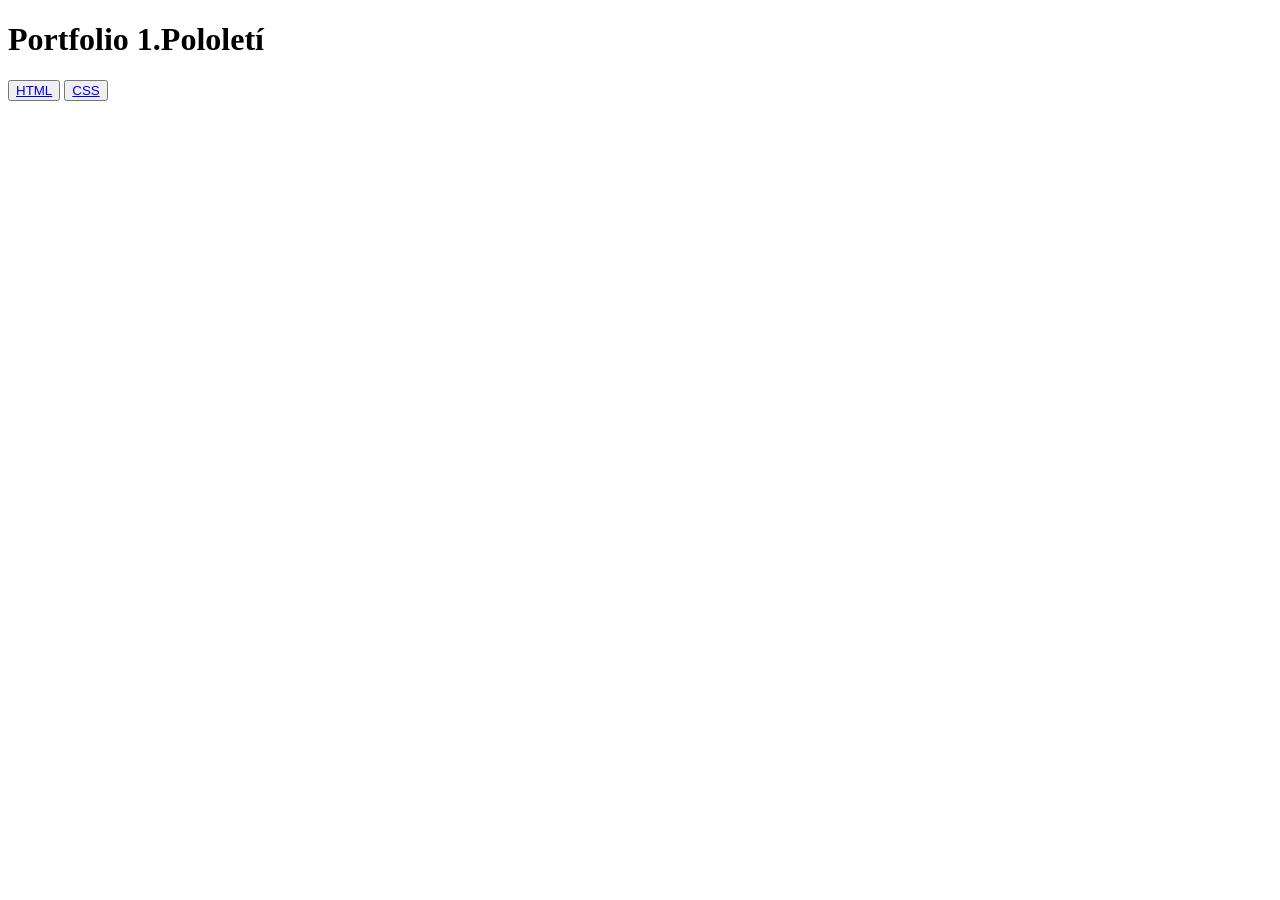
<file: index.html>
<!DOCTYPE html>
<html lang="en">
<head>
    <meta charset="UTF-8">
    <meta name="viewport" content="width=device-width, initial-scale=1.0">
    <title>Document</title>
</head>
<body>
    <h1>Portfolio 1.Pololetí</h1>
    <button><a href="./HTML/pátá lekce/index.html">HTML</a></button>
    <button><a href="./CSS/index.html">CSS</a></button>
</body>
</html>
</file>
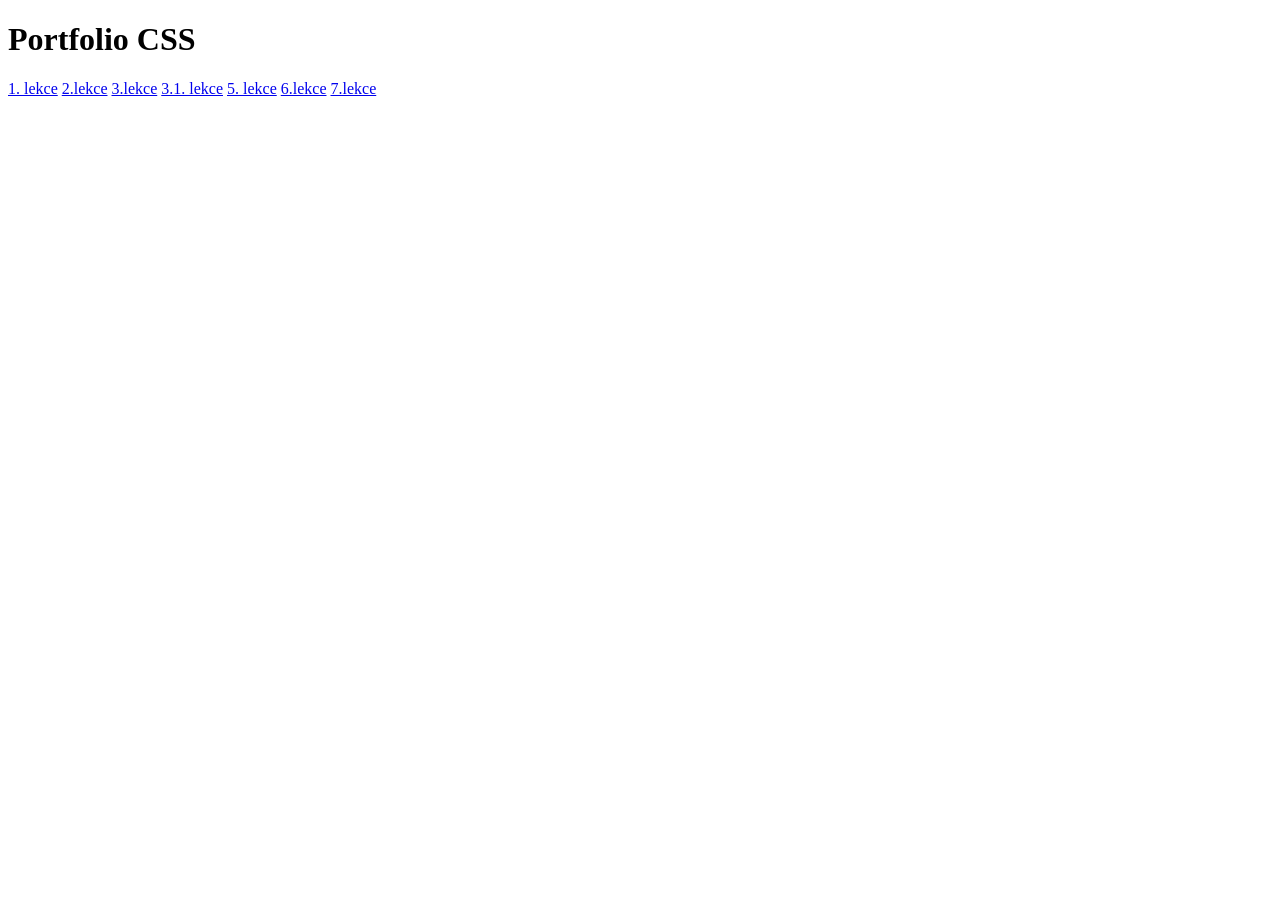
<file: CSS/index.html>
<!DOCTYPE html>
<html lang="en">
<head>
    <meta charset="UTF-8">
    <meta name="viewport" content="width=device-width, initial-scale=1.0">
    <title>Document</title>
</head>
<body>
    <h1>Portfolio CSS</h1>
   <a href="./1/index.html">1. lekce</a> 
   <a href="./2/index.html">2.lekce</a>
   <a href="./3/index.html">3.lekce</a>
   <a href="./3.1.7 základy css/3.1.7 základy css/index.html">3.1. lekce</a>
   <a href="./5/index.html">5. lekce</a>
   <a href="./6/index.html">6.lekce</a>
   <a href="./7/index.html">7.lekce</a>
</body>
</html>
</file>
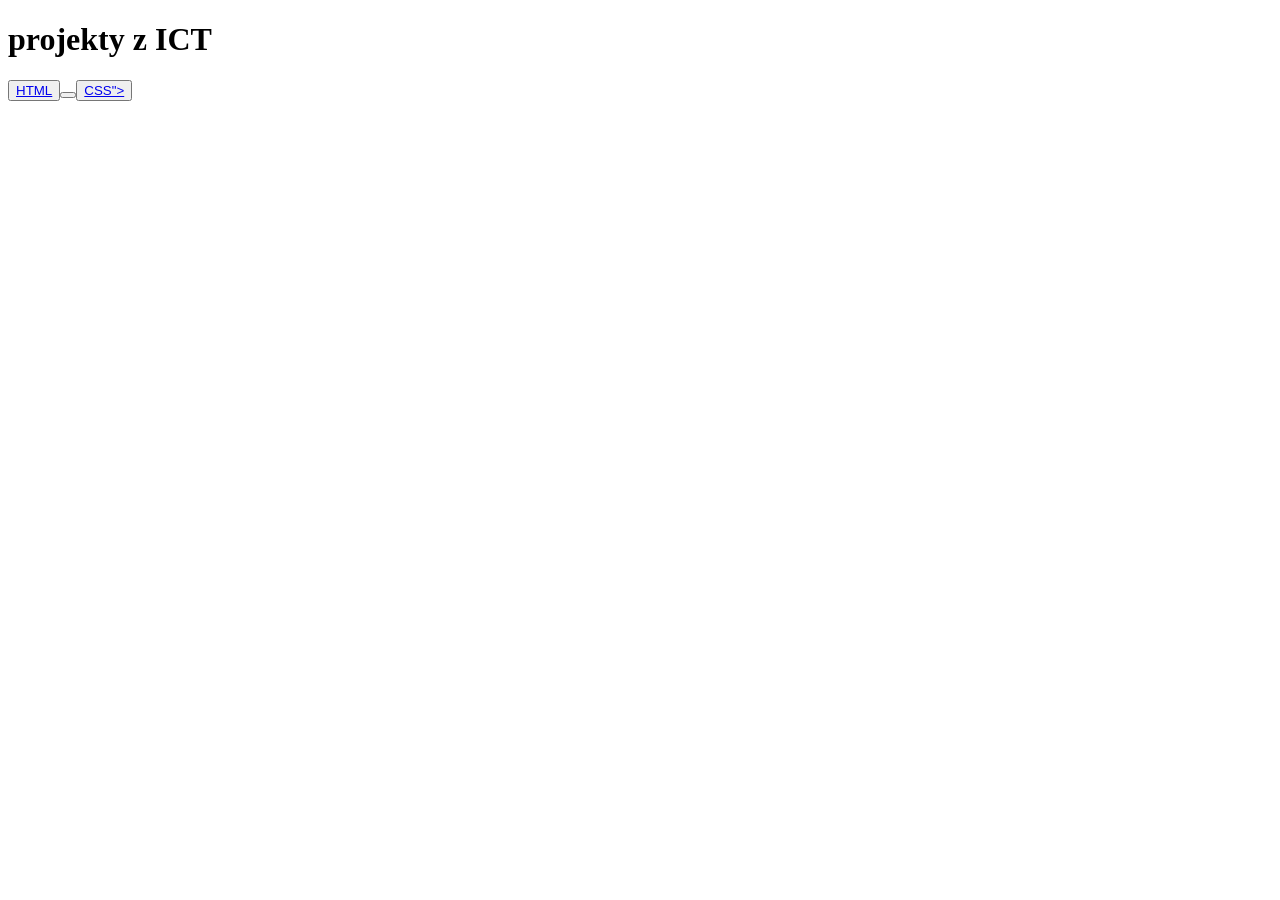
<file: HTML/index.html>
<!DOCTYPE html>
<html lang="en">
<head>
    <meta charset="UTF-8">
    <meta name="viewport" content="width=device-width, initial-scale=1.0">
    <title>Document</title>
</head>
<body>
    <h1>projekty z ICT</h1>
    <button><a href="./HTML/index.html">HTML</a><button>
    <button><a href="./CSS/index.html/">CSS"></a></button>
</body>
</html>
</file>
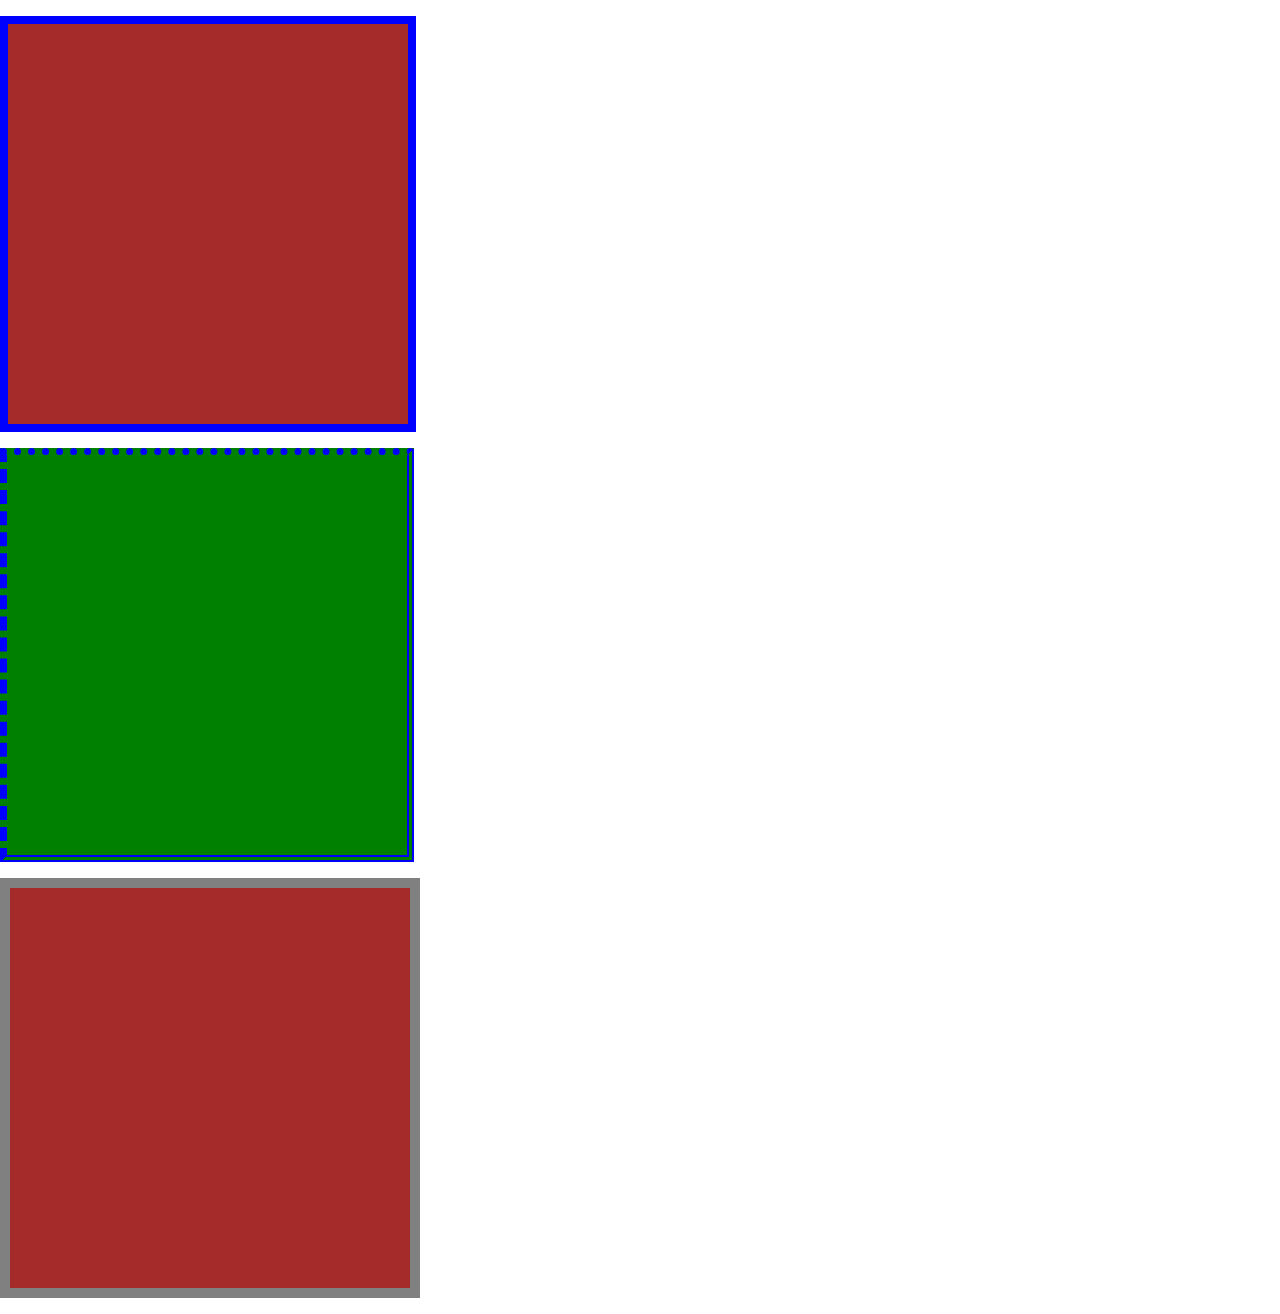
<file: CSS/2/index.html>
<!DOCTYPE html>
<html lang="en">
<head>
    <link rel="stylesheet" href="./style.css">
    <meta charset="UTF-8">
    <meta name="viewport" content="width=device-width, initial-scale=1.0">
    <title>Document</title>
</head>
<body>
    <section class="wrap"></section>
    <div class="panel"></div>
    <div class="weird"></div>
    <div class="card"></div>
</body>
</html>
</file>
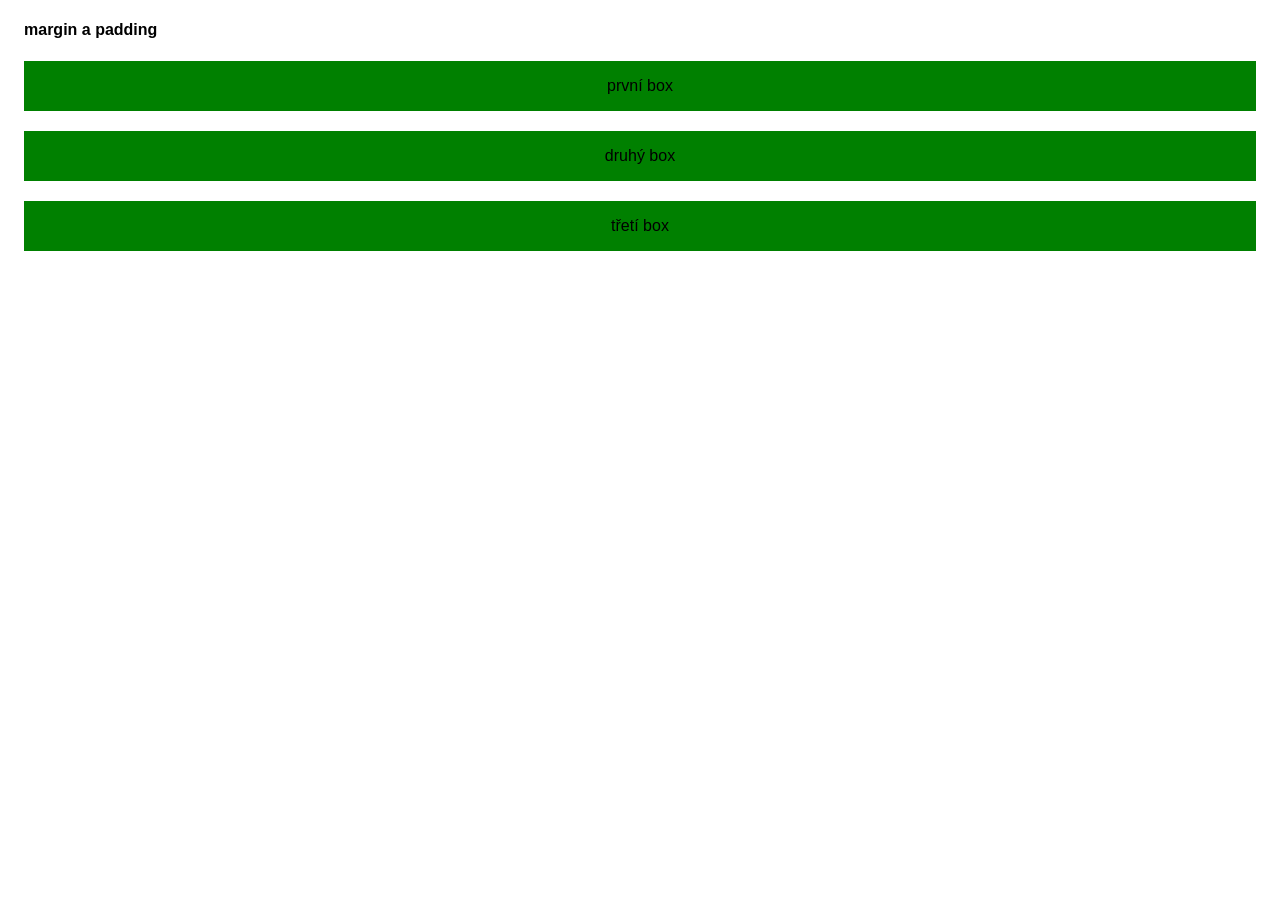
<file: CSS/3/index.html>
<!DOCTYPE html>
<html lang="en">
<head>
  <link rel="stylesheet" href="styles.css">
    <meta charset="UTF-8">
    <meta name="viewport" content="width=device-width, initial-scale=1.0">
    <title>Document</title>
</head>
<body>
<section class="wrap">
    <h4>margin a padding</h4>
    <div class="box">první box</div>
    <div class="box">druhý box</div>
    <div class="box">třetí box</div>
</section>    
</body>
</html>
</file>
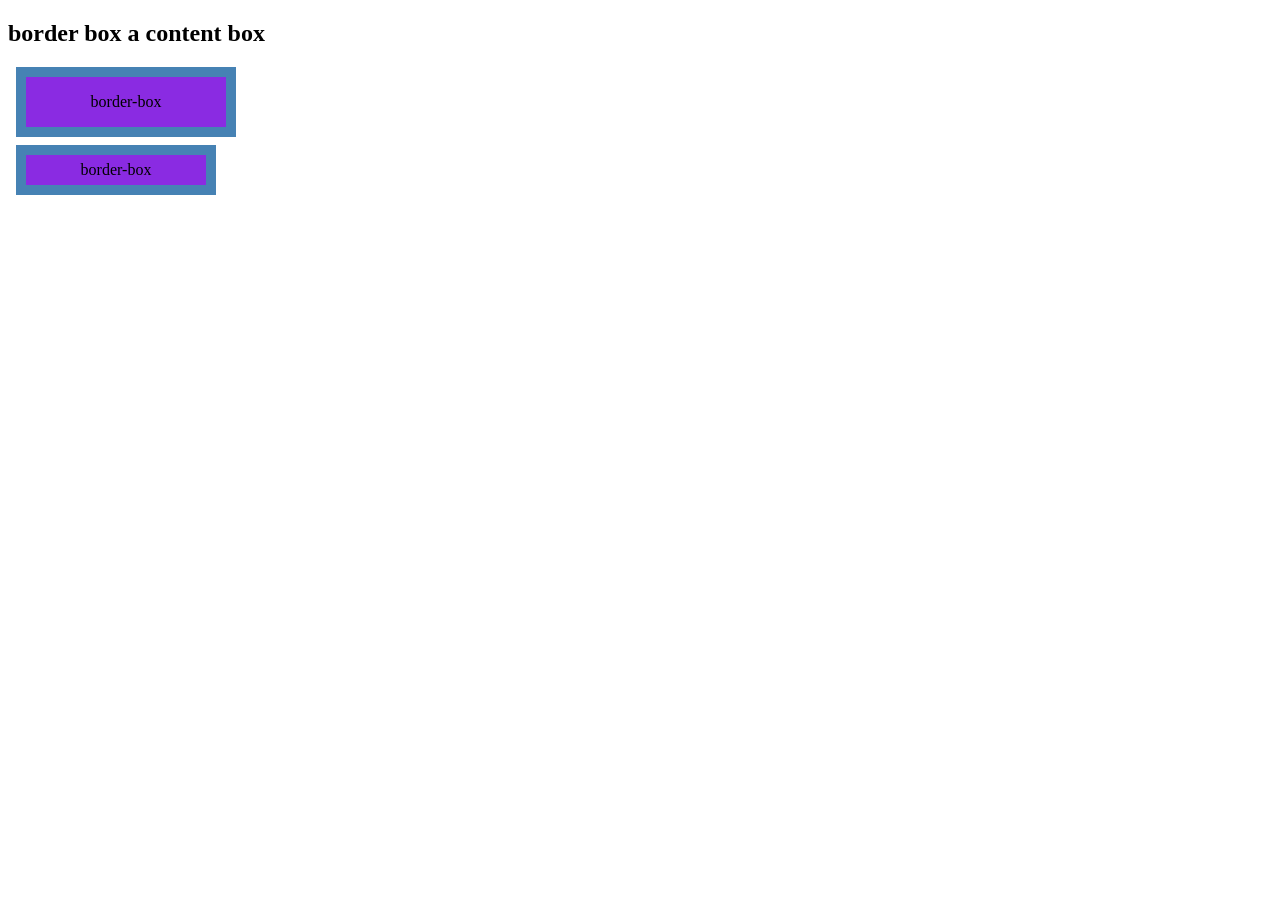
<file: CSS/5/index.html>
<!DOCTYPE html>
<html lang="en">
<head>
    <style>
        .content-box, .border-box{
            width: 200px;
            height: 50px;
            background-color: blueviolet;
            margin: 8px;
            padding: 0;
            border: 10px solid steelblue;
            display: grid;
            place-items: center;

        }
        .content-box{
            box-sizing: content-box;
        }
        .border-box{
            box-sizing: border-box;
        }
    </style>
    <meta charset="UTF-8">
    <meta name="viewport" content="width=, initial-scale=1.0">
    <title>Document</title>
</head>
<body>
    <section>
<h1>border box a content box</h1>
<div class="content-box">border-box</div>
<div class="border-box">border-box</div>
    </section>
</body>
</html>
</file>
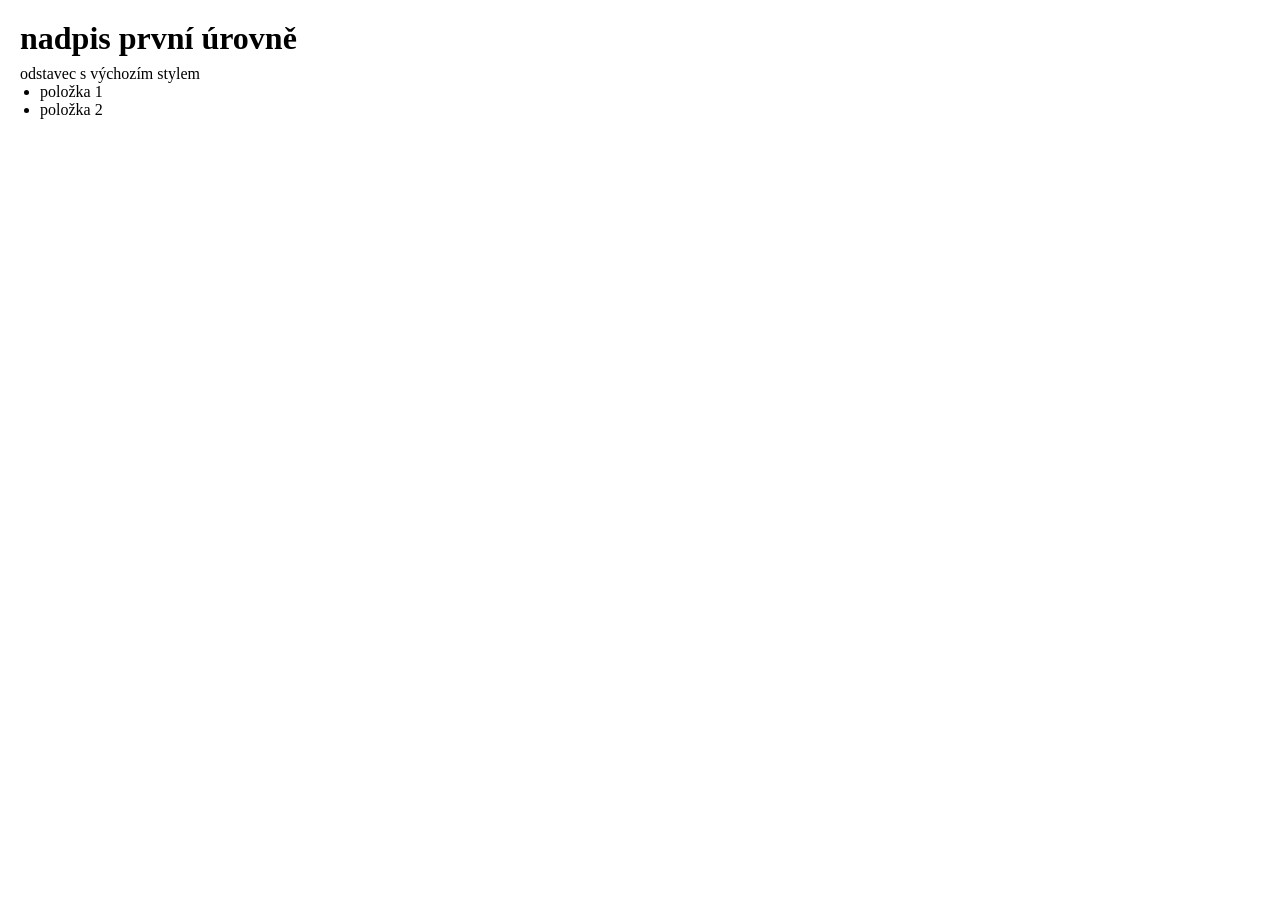
<file: CSS/6/index.html>
<!DOCTYPE html>
<html lang="en">
<head>
    <meta charset="UTF-8">
    <meta name="viewport" content="width=, initial-scale=1.0">
    <title>Document</title>
</head>
<style>
    *{
        margin: 0;
        padding: 0;
        box-sizing: border-box;
    }
    body {
        padding: 20px;
        font-family: 'Times New Roman', Times, serif;
    }
    h1{
        margin-bottom: 8px;
    }
    ul{
        margin-left: 20px;
    }
</style>
<body>
    <h1>nadpis první úrovně</h1>
    <p> odstavec s výchozím stylem</p>

    <ul>
        <li>položka 1</li>
        <li>položka 2</li>
    </ul>
</body>
</html>
</file>
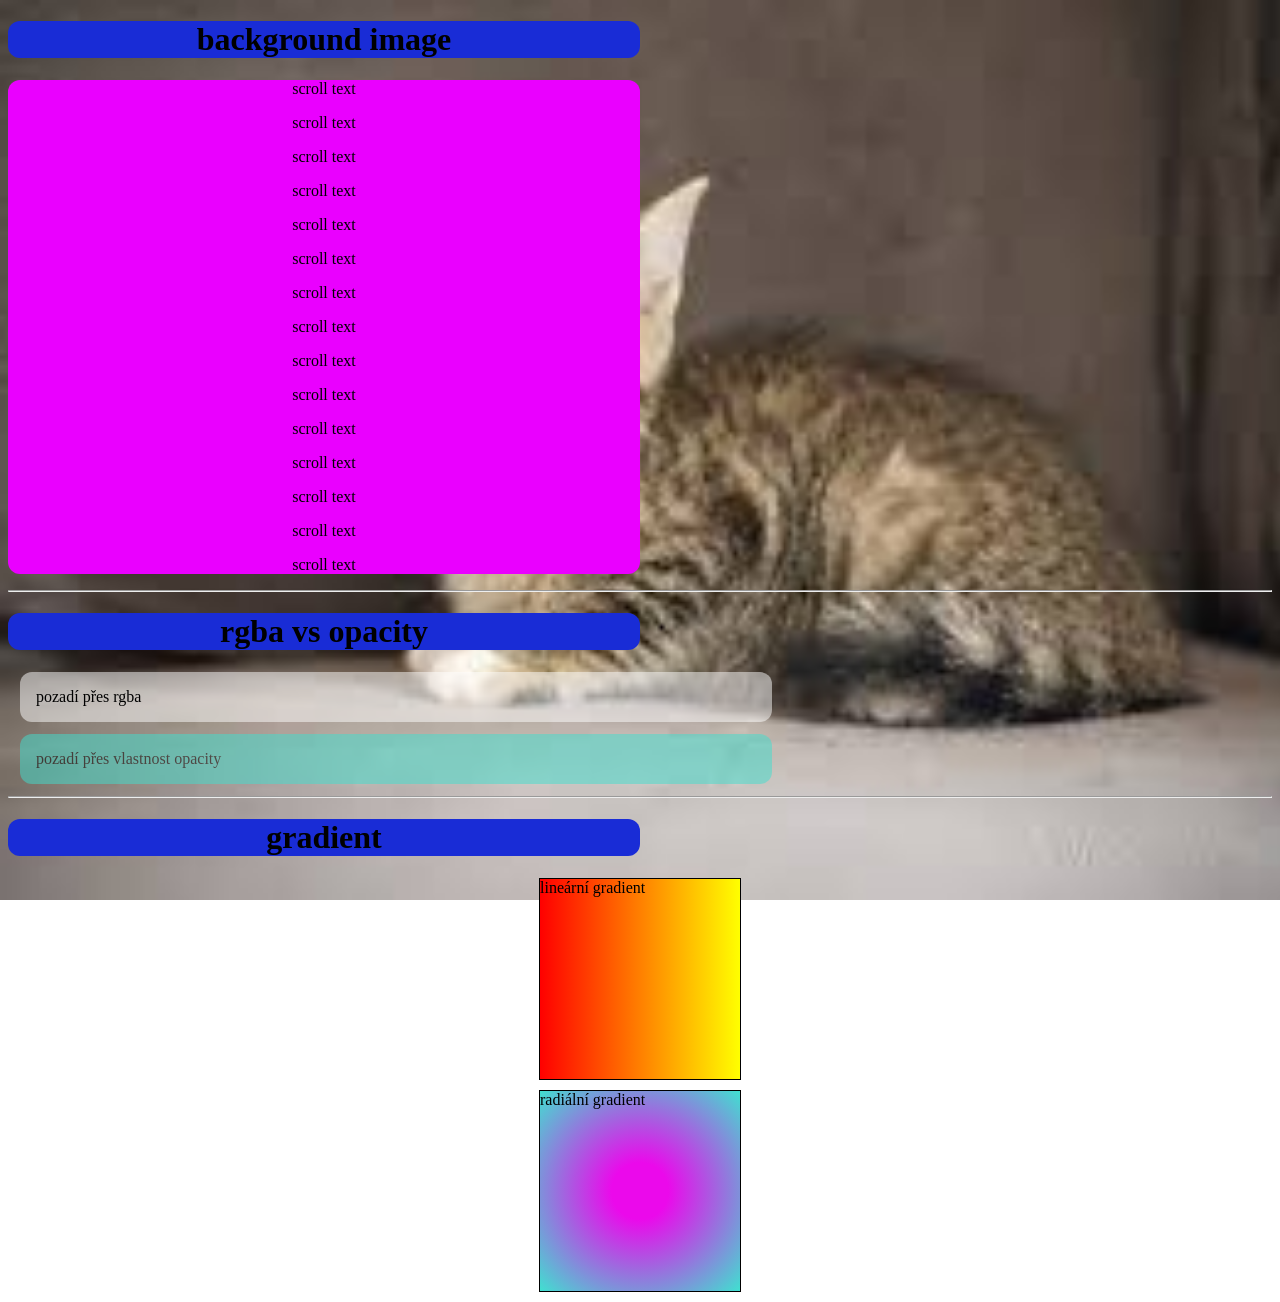
<file: CSS/8/index.html>
<!DOCTYPE html>
<html lang="en">
<head>
    <link rel="stylesheet" href="./styles.css">
    <meta charset="UTF-8">
    <meta name="viewport" content="width=device-width, initial-scale=1.0">
    <title>Document</title>
</head>
<body>
   <h1>background image</h1> 
   
   <div class="scroll-text">
    <p>scroll text</p>
    <p>scroll text</p>
    <p>scroll text</p>
    <p>scroll text</p>
    <p>scroll text</p>
    <p>scroll text</p>
    <p>scroll text</p>
    <p>scroll text</p>
    <p>scroll text</p>
    <p>scroll text</p>
    <p>scroll text</p>
    <p>scroll text</p>
    <p>scroll text</p>
    <p>scroll text</p>
    <p>scroll text</p>
    </div>
    <hr>
    <h1>rgba vs opacity</h1>
   <div class="alpha">pozadí přes rgba</div>
   <div class="opacity">pozadí přes vlastnost opacity</div>
   <hr>
  <h1>gradient</h1>
    <div class="g linear">lineární gradient</div>
    <div class="g radial">radiální gradient</div>
</body>
</html>
</file>
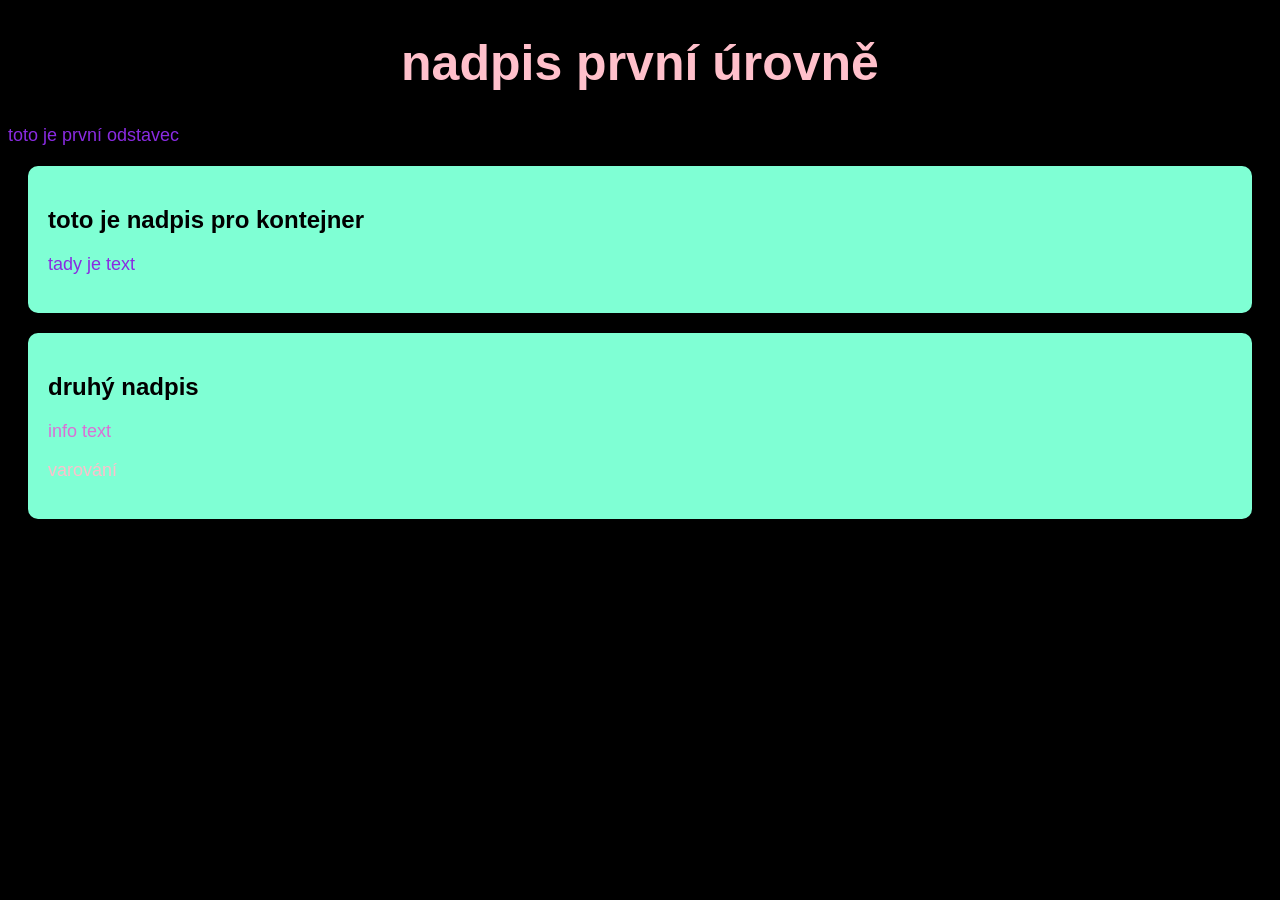
<file: CSS/CSS 1 LEKCE/index.html>
<!DOCTYPE html>
<html lang="en">
<head>
    <link rel="stylesheet" href="./style.css">
    <meta charset="UTF-8">
    <meta name="viewport" content="width=, initial-scale=1.0">
    <title>Document</title>
</head>
<body>
    <h1>nadpis první úrovně</h1>
    <p>toto je první odstavec</p>
    <div>
        <h2>toto je nadpis pro kontejner</h2>
        <p>tady je text</p>
    </div>
    <div>
        <h2>druhý nadpis</h2>
        <p class="info">info text</p>
        <p id="varování">varování</p>
    </div>
</body>
</html>
</file>
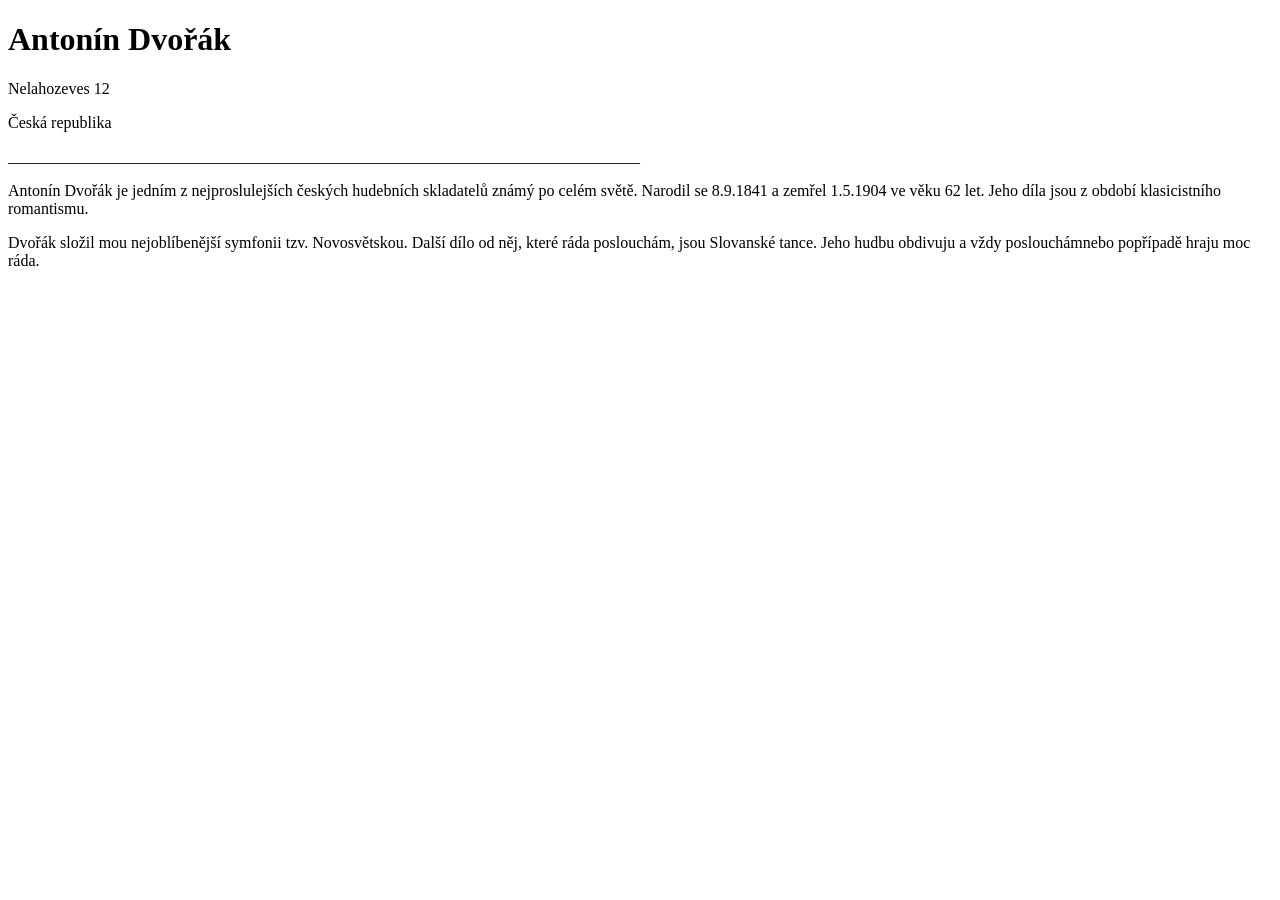
<file: HTML/druhá lekce/index.html>
<!DOCTYPE html>
<html lang="en">
<head>
    <meta charset="UTF-8">
    <meta name="viewport" content="width=device-width, initial-scale=1.0">
    <title>Document</title>
</head>
<body>
   <h1>Antonín Dvořák</h1> 
   <p>Nelahozeves 12</p>
   <p>Česká republika</p>
   <p>_______________________________________________________________________________</p>
   <p> Antonín Dvořák je jedním z nejproslulejších českých hudebních skladatelů známý po celém světě. Narodil se 8.9.1841 a zemřel 1.5.1904 ve věku 62 let. Jeho díla jsou z období klasicistního romantismu.</p>
   <p>Dvořák složil mou nejoblíbenější symfonii tzv. Novosvětskou. Další dílo od něj, které ráda poslouchám, jsou Slovanské tance. Jeho hudbu obdivuju a vždy poslouchámnebo popřípadě hraju moc ráda.</p>
</body><h2></h2>
</html>
</file>
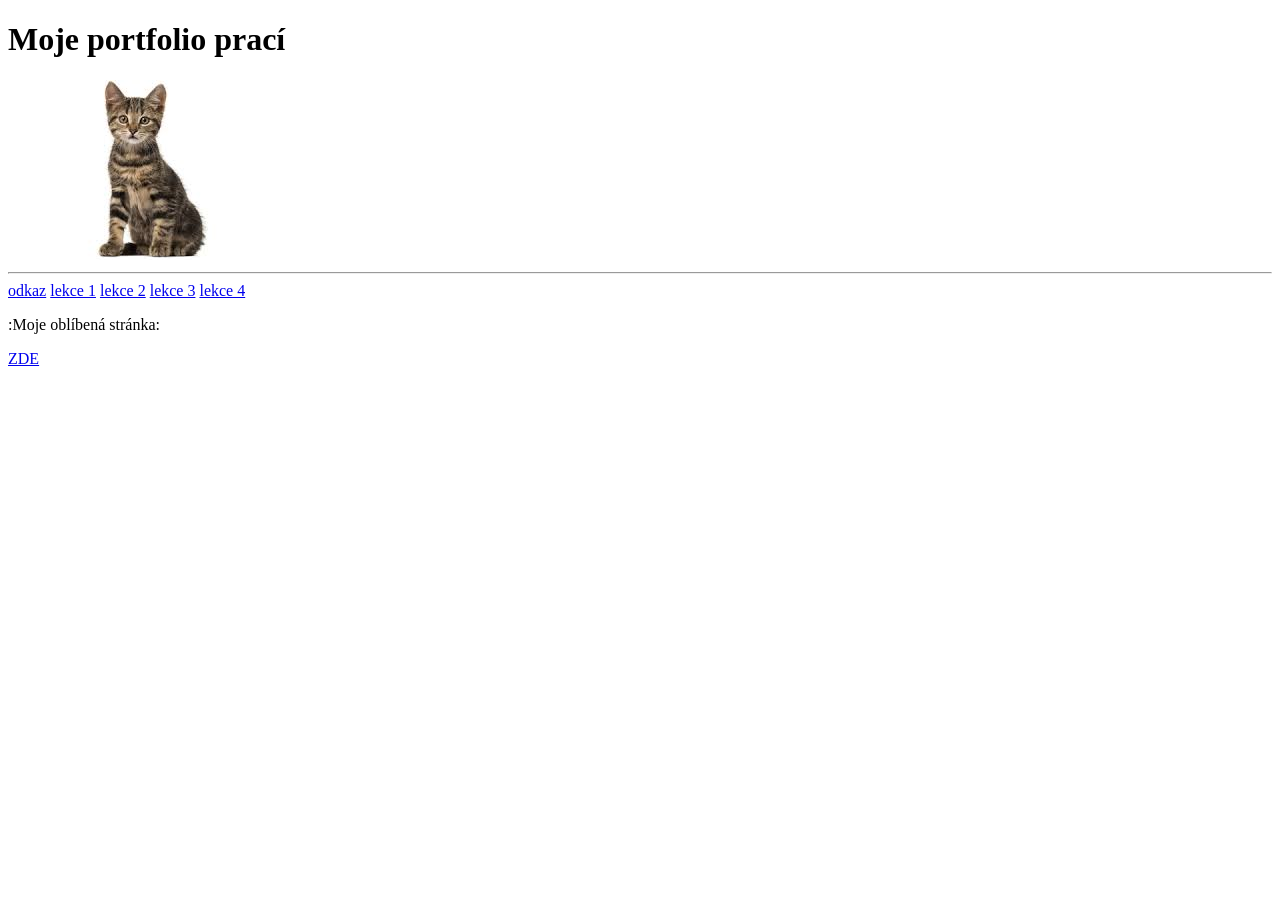
<file: HTML/pátá lekce/index.html>
<!DOCTYPE html>
<html lang="en">
<head>
    <meta charset="UTF-8">
    <meta name="viewport" content="width=device-width, initial-scale=1.0">
    <title>Document</title>
</head>
<body>
    <h1>Moje portfolio prací</h1>
    <img src="[data-uri]" alt="">
    <hr>
    <a href="https://www.google.com/">odkaz</a>
    <a href="./první lekce/Novy2.html">lekce 1</a>
    <a href="./druhá lekce/Novy3.html">lekce 2</a>
    <a href="./třetí lekce/dvořák.html">lekce 3</a>
    <a href="./čtvrtá lekce/recept.html">lekce 4</a>

<p>:Moje oblíbená stránka:</p> <a href="https://decko.ceskatelevize.cz/hry">ZDE</a>
</body>
</html>
</file>
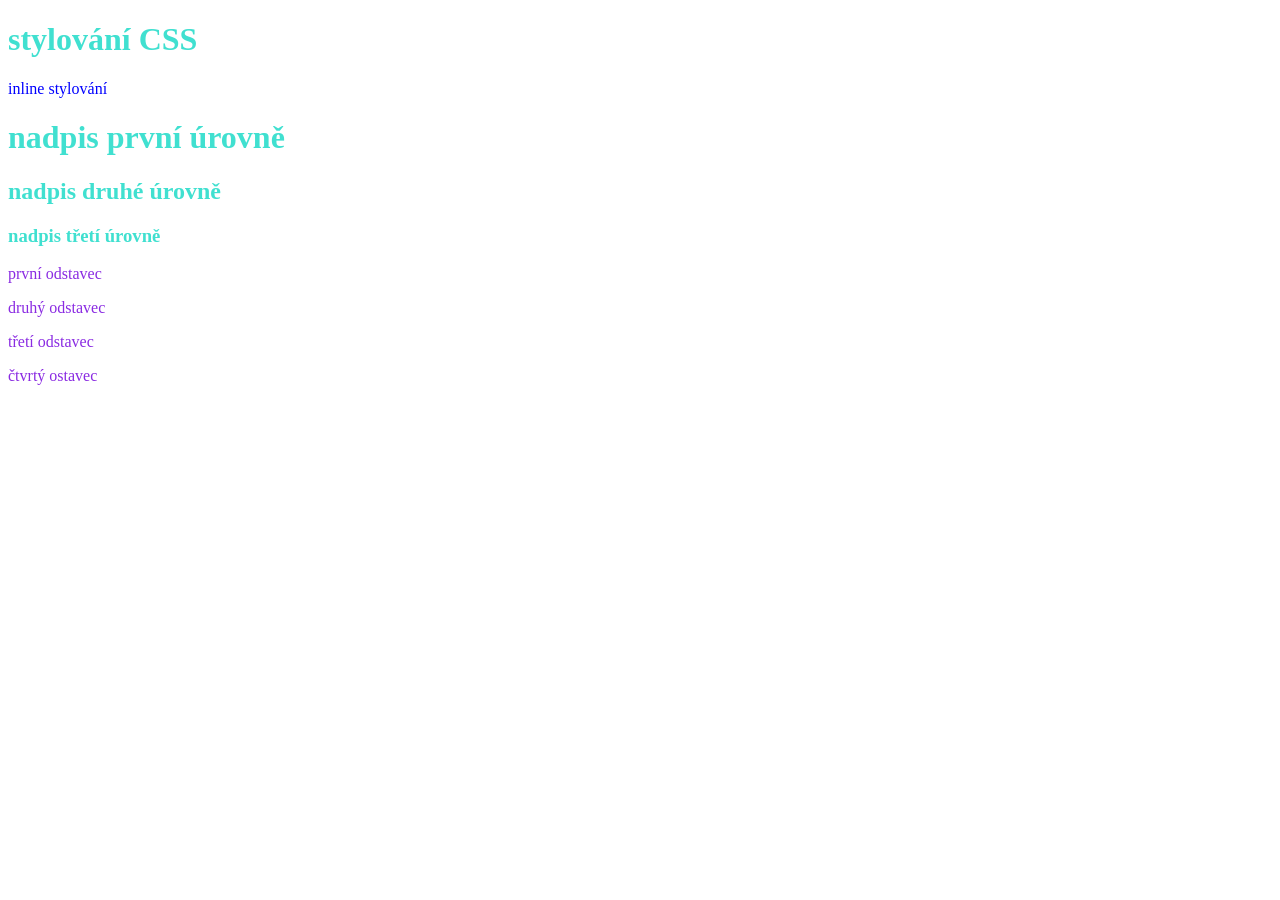
<file: HTML/šestá lekce/index.html>
<!DOCTYPE html>
<html lang="en">
<head>
    <meta charset="UTF-8">
    <meta name="viewport" content="width=, initial-scale=1.0">
    <title>Document</title>
    <style>
       h1, h2, h3 {
    color: turquoise
           }
</style>
<link rel="stylesheet" href="./style.css"
</head>
<body>
    <h1>stylování CSS</h1>
    <!in line stylování-->
    <p style="color: blue">inline stylování</p>
    <! internal style>
    <h1>nadpis první úrovně </h1>
    <h2>nadpis druhé úrovně</h2>
    <h3>nadpis třetí úrovně</h3>

   <! external style>
   <p>první odstavec</p>
   <p>druhý odstavec</p>
   <p>třetí odstavec</p>
   <p>čtvrtý ostavec</p>
</body>
</html>
</file>
<file: CSS/2/style.css>
body{
    margin: 0;
    padding: 0;
}
.wrap{
    margin: 16px;
}
.panel{
    width: 400px;
    height: 400px;
    background-color: brown;
    margin-bottom: 16px;
    border-width: 8px;
    border-style: solid;
    border-color: blue;

}
.weird{
    width: 400px;
    height: 400px;
    background-color: green;
    margin-bottom: 16px;
    border-width: 7px;
    border-left-style: dashed;
    border-right-style: double;
    border-top-style: dotted;
    border-bottom-style: double;
    border-color: blue;

}
.card{
    width: 400px;
    height: 400px;
    background-color: brown;
    margin-bottom: 16px;
    border: 10px solid grey;

}
</file>
<file: CSS/3/styles.css>
.body {
    margin: 0;
    padding: 0;
}
.wrap {
    margin: 16px;
}
.box{
    height: 50px;
    background-color: green;
    margin-bottom: 20px;
    display: grid;
    place-items: center;
    font-family: Arial, Helvetica, sans-serif;
}
h4 {
    font-family: Arial, Helvetica, sans-serif;
}
</file>
<file: CSS/8/styles.css>
body {
   background-image: url(./stažený\ soubor.jpg);
   background-repeat: no-repeat;
   background-size: cover;
   background-attachment: fixed;
}
.scroll-text {
    background:rgb(234, 0, 255);
    width: 50%;
    text-align: center;
    border-radius: 12px;
}
h1 {
     background: rgb(25, 44, 214);
    width: 50%;
    text-align: center;
    border-radius: 12px;
}

.alpha, .opacity {
    padding: 16px;
    margin: 12px;
    border: 2px solid black rgba(0, 0, 0, 0.2);
    border-radius: 12px;
    max-width: 720px;
}
.alpha {
    background-color: rgba(255, 255, 255, .5);
}
.opacity {
    background-color: turquoise;
    opacity: .5;
}
.g {
    width: 200px;
    height: 200px;
    border: 1px solid black;
    display: center;
    place-items: center;
    margin: 10px auto;
}
.linear {
    background-image: linear-gradient(to right, red, yellow);
}
.radial {
    background-image: radial-gradient(rgb(235, 9, 235) 20%, turquoise);
}
</file>
<file: CSS/CSS 1 LEKCE/style.css>
p{
    color: blueviolet;
    font-size: 18px;
}
h1{
    color: pink;
    font-size: 50px;
    text-align: center;
}
body{
    background-color:black;
    font-family: Arial, Helvetica, sans-serif;
}
div{
    background-color: aquamarine;
    border-radius: 10px;
    padding: 20px;
    margin: 20px;

}
.info {
    color: orchid;
}
#varování{
    color: pink;
}
</file>
<file: HTML/šestá lekce/style.css>
p{
    color:blueviolet
}
div{
    background-color: aqua;
}
</file>
